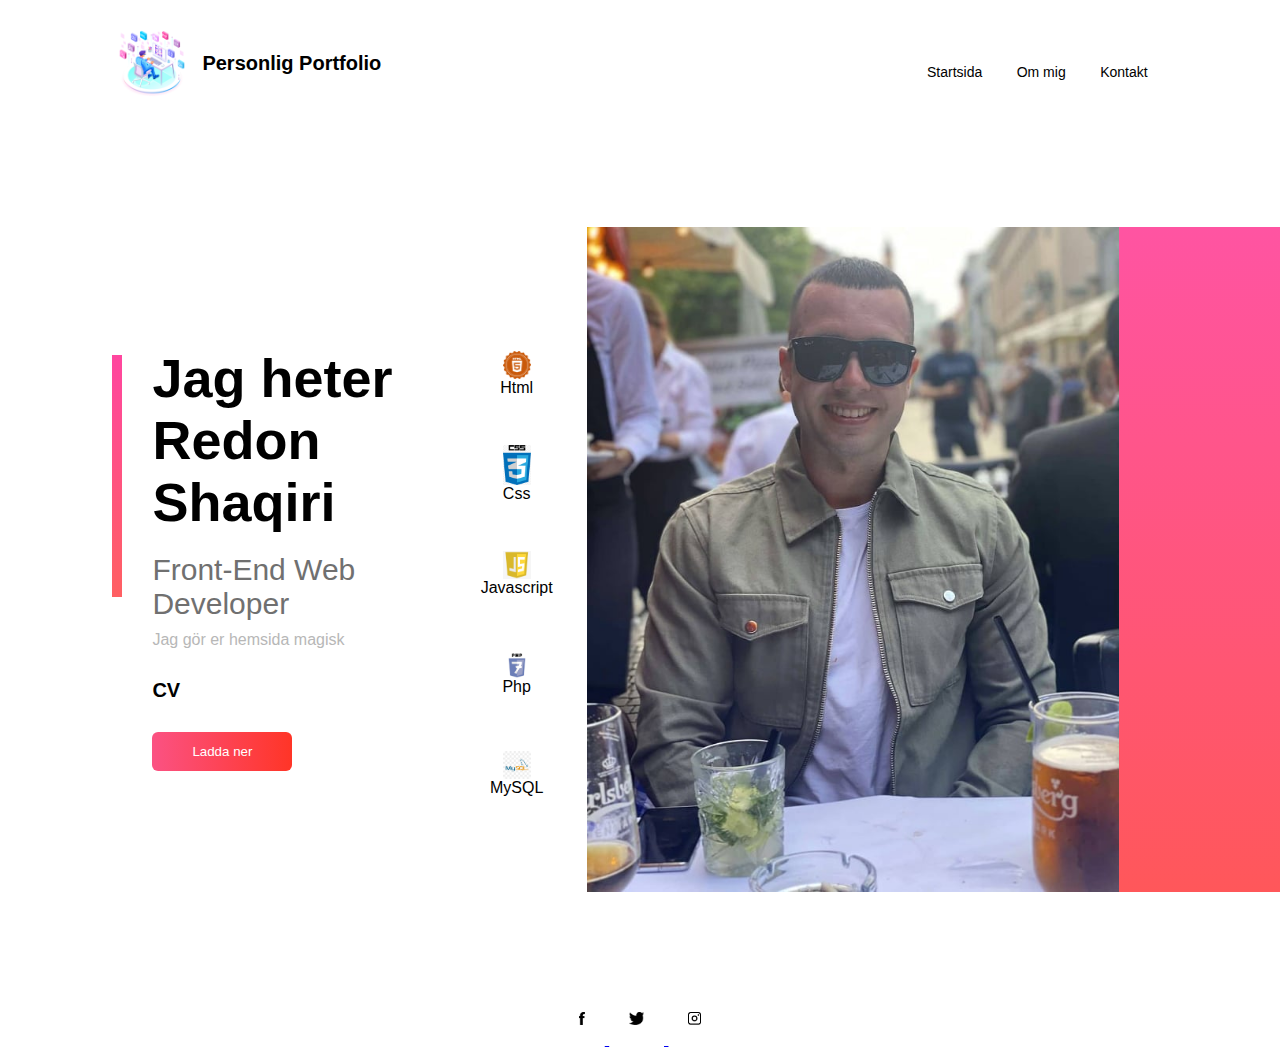
<file: index.html>
<!DOCTYPE html>
<html lang="en">
<head>
    <meta name="viewport" content="width=device-width, initial-scale=1.0">
    <title>Personlig Portfolio</title>
    <link rel="stylesheet" href="style.css">
</head>
<body>
    <div class="container">
        <div class="navbar">
            <img src="images/logo.png" class="logo">
            <p>Personlig Portfolio</p>
            <nav>
                <ul id="menulist">
                    <li><a href="./index.html">Startsida</a></li>
                    <li><a href="./about.html">Om mig</a></li>
                    <li><a href="./contact.html">Kontakt</a></li>
                </ul>
            </nav>
            <img src="images/menu.png" class="menu-icon" onclick="togglemenu()">
        </div>
        
        <div class="row">
            <main>
            <div class="col-1">
                <h2>Jag heter<br>Redon Shaqiri</h2>
                <h3>Front-End Web Developer</h3>
                <p>Jag gör er hemsida magisk</p>
                <h4>CV</h4>
                <button type="button">Ladda ner<img src="images/arrow.png"</button></div>
            </main>
            <section>
                <div class="social-icon" id="iconids">
                    <div class="icon">
                        <img src="images/html.jpg">
                        <a href="html.html" alt="ProjekthemsidaHtml">
                        <img src="images/link.png">
                         </a><p>Html</p>
                    </div>
                    <div class="icon">
                        <img src="images/css.png">
                        <a href="css.html" alt="ProjekthemsidaCss">
                        <img src="images/link.png">
                         </a><p>Css</p>
                    </div>
                    <div class="icon">
                        <img src="images/jvs.png">
                        <a href="javascript.html" alt="ProjekthemsidaJavascript">
                        <img src="images/link.png">
                         </a><p>Javascript</p>
                    </div>
                    <div class="icon">
                        <img src="images/php.png">
                        <a href="Php.html" alt="ProjekthemsidaPhp">
                        <img src="images/link.png">
                        </a><p>Php</p>
                    </div>
                    <div class="icon">
                        <img src="images/mysql.jpg">
                        <a href="MySQL.html" alt="ProjekthemsidaMySQL">
                        <img src="images/link.png">
                         </a><p>MySQL</p>
                    </div>
                </div>
                </section>

            <aside>
        <div class="col-2">
            <img src="images/profilbild.jpg" class="profilbild">
            <div class="color-box"></div>
            </div>
        </aside>
        </div>
    </div>

        <footer>
        <div class="social-links">
            <a href="https://www.facebook.com/Shejkis">
            <img src="images/fb.png" alt="facebook">
            </a>
            <a href="https://twitter.com">
            <img src="images/tw.png" alt="twitter">
            <a/>
            <a href="https://www.instagram.com/redonshaqiri/">
            <img src="images/ig.png" alt="instagram">
            </a>
        </div>
    </footer>

    <script>

        var menulist = document.getElementById("menulist");

        menulist.style.maxHeight = "0px";

        function togglemenu(){

            if(menulist.style.maxHeight == "0px")
            {
            menulist.style.maxHeight = "130px"
            }
            else
            {
                menulist.style.maxHeight = "0px"
            }
        }

    </script>
    
</body>
</html>
</file>
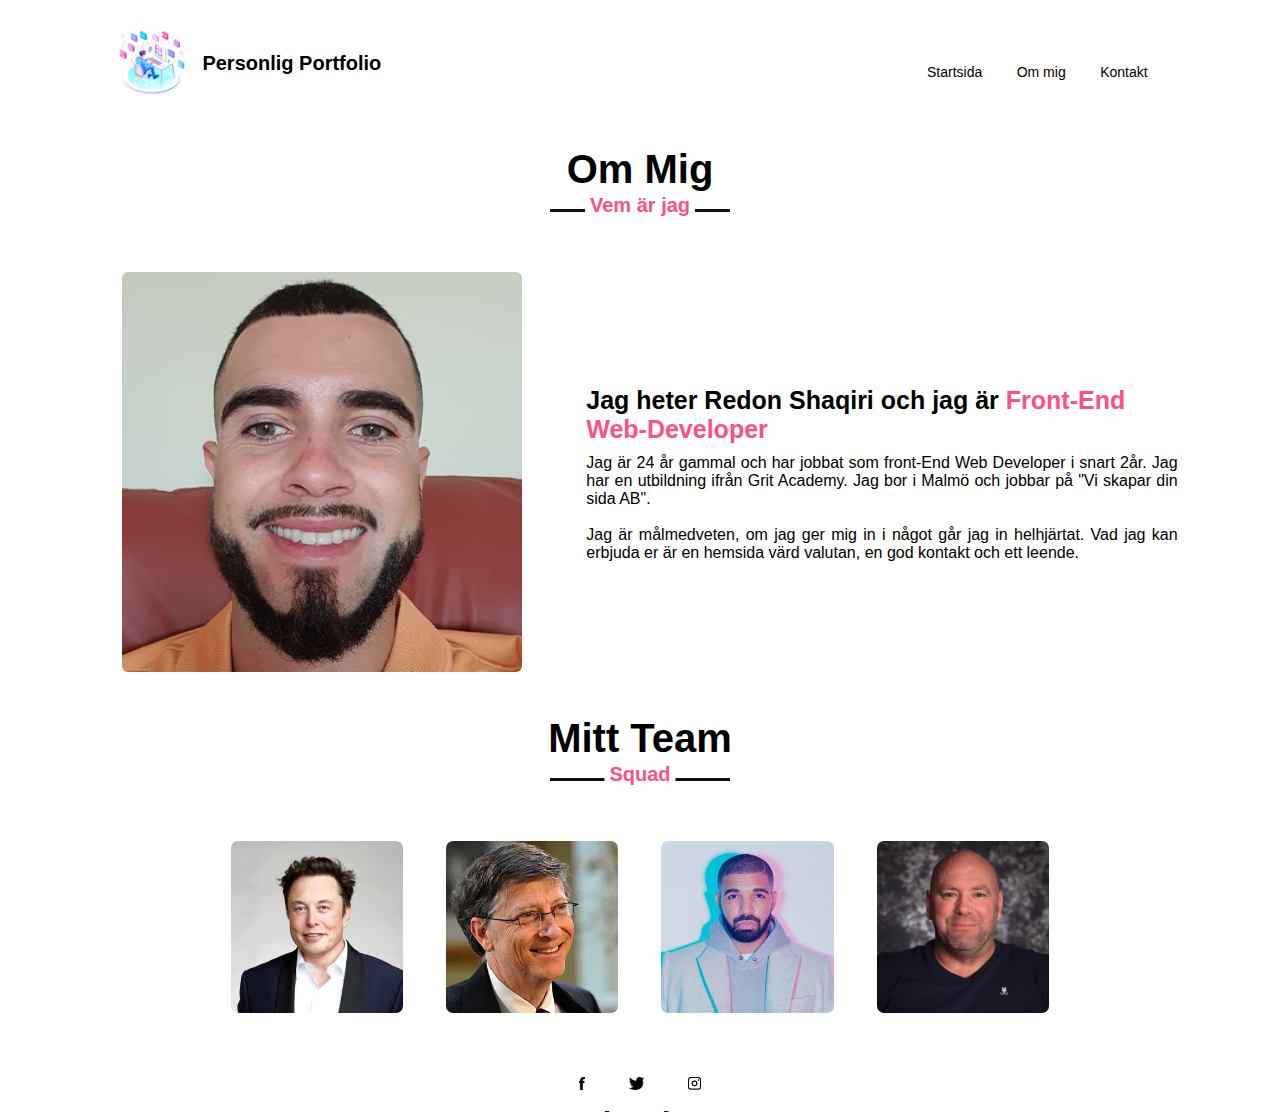
<file: about.html>
<!DOCTYPE html>
<html lang="en">
<head>
    <meta name="viewport" content="width=device-width, initial-scale=1.0">
    <link rel="stylesheet" href="style.css">
    <title>Document</title>
</head>
<body>
    <div class="container">
        <div class="navbar">
            <img src="images/logo.png" class="logo">
            <p>Personlig Portfolio</p>
            <nav>
                <ul id="menulist">
                    <li><a href="./index.html">Startsida</a></li>
                    <li><a href="./about.html">Om mig</a></li>
                    <li><a href="./contact.html">Kontakt</a></li>
                </ul>
            </nav>
            <img src="images/menu.png" class="menu-icon" onclick="togglemenu()">
        </div>

<!--About me start-->
<section class="about" id="about">
    <div>
        <h2 class="stitle">Om Mig</h2>
        <div class="about-content">
            <div class="column left">
                <img src="images/profilorange.jpg" alt="">
            </div>
            <div class="column right">
                <div class="text">Jag heter Redon Shaqiri och jag är <span>Front-End Web-Developer</span></div>
                <p>Jag är 24 år gammal och har jobbat som front-End Web Developer i snart 2år. Jag har en utbildning ifrån Grit Academy. Jag bor i Malmö och jobbar på "Vi skapar din sida AB".<br><br> Jag är målmedveten, om jag ger mig in i något går jag in helhjärtat. Vad jag kan erbjuda er är en hemsida värd valutan, en god kontakt och ett leende. </p>
            </div>
        </div>
    </div>
</section>

<section id="services">
    <div class="about" id="aboutid">
        <h2 class="stitle">Mitt Team</h2>
    </div>

    <div class="service-box">
        <div class="single-service">
            <img src="images/img1.jpg" alt="Elon Musk">
            <div class="overlay"></div>
            <div class="service-desc">
                <h3>Elon Musk</h3>
                <hr>
                <p>Html Expert</p>
            </div>
        </div>
        <div class="single-service">
            <img src="images/img2.jpg" alt="Bill Gates">
            <div class="overlay"></div>
            <div class="service-desc">
                <h3>Bill Gates</h3>
                <hr>
                <p>Css Expert</p>
            </div>
        </div>
        <div class="single-service">
            <img src="images/img3.jpg" alt="Drake">
            <div class="overlay"></div>
            <div class="service-desc">
                <h3>Drake</h3>
                <hr>
                <p>Javascript Expert</p>
            </div>
        </div>
        <div class="single-service">
            <img src="images/img4.png" alt="Dana White">
            <div class="overlay"></div>
            <div class="service-desc">
                <h3>Dana White</h3>
                <hr>
                <p>Php & MySQL Expert</p>
            </div>
        </div>
    </div>
</section>
</div>
<!--footer start-->
<footer>
    <div class="social-links">
        <a href="https://www.facebook.com/Shejkis">
        <img src="images/fb.png" alt="facebook">
        </a>
        <a href="https://twitter.com">
        <img src="images/tw.png" alt="twitter">
        <a/>
        <a href="https://www.instagram.com/redonshaqiri/">
        <img src="images/ig.png" alt="instagram">
        </a>
    </div>
</footer>
<!--footer-->
<!--Script-->
<script>

    var menulist = document.getElementById("menulist");

    menulist.style.maxHeight = "0px";

    function togglemenu(){

        if(menulist.style.maxHeight == "0px")
        {
        menulist.style.maxHeight = "130px"
        }
        else
        {
            menulist.style.maxHeight = "0px"
        }
    }

</script>
</body>
</html>
<!--Script-->
</file>
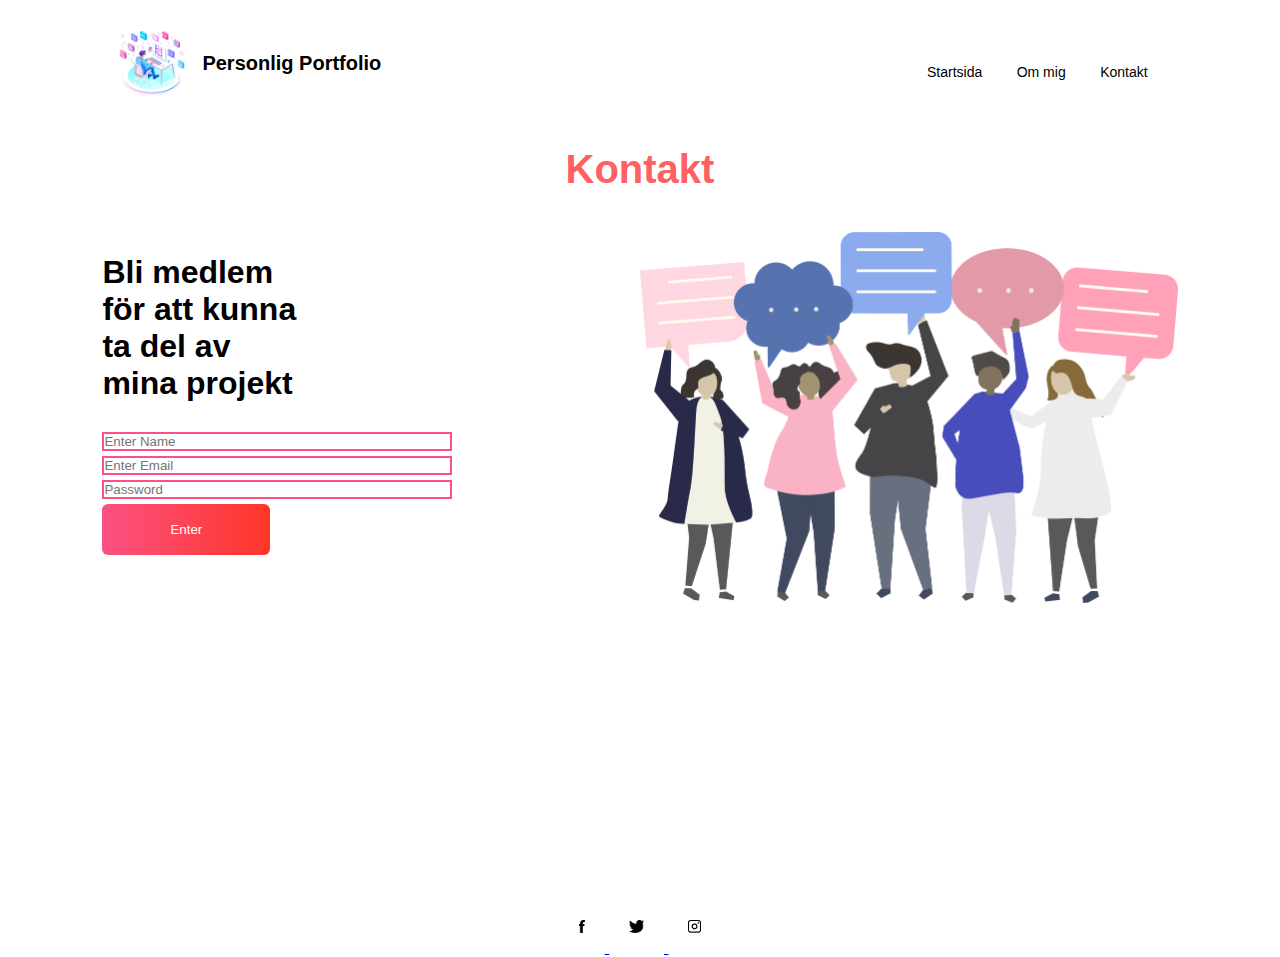
<file: contact.html>
<!DOCTYPE html>
<html lang="en">
<head>
    <meta name="viewport" content="width=device-width, initial-scale=1.0">
    <link rel="stylesheet" href="style.css">
    <title>Document</title>
</head>
<body>
    <div class="container">
        <div class="navbar">
            <img src="images/logo.png" class="logo">
            <p>Personlig Portfolio</p>
            <nav>
                <ul id="menulist">
                    <li><a href="./index.html">Startsida</a></li>
                    <li><a href="./about.html">Om mig</a></li>
                    <li><a href="./contact.html">Kontakt</a></li>
                </ul>
            </nav>
            <img src="images/menu.png" class="menu-icon" onclick="togglemenu()">
        </div>

<!--Contact me start-->

<section>
    <div class="rubrik-contacth1">
        <h1 class="rubrik-contacttext">Kontakt</h1>
    </div>
</section>

<section id="contact">
    <div class="container1 contact-row1">
        <div class="contact-left-col">
            <h1>Bli medlem<br>för att kunna<br> ta del av<br> mina projekt</h1>
            <form>
                <input type="text" placeholder="Enter Name">
                <input type="text" placeholder="Enter Email">
                <input type="text" placeholder="Password">
                <div class="btn-box">
                    <button type="button">Enter<img src="images/arrow.png"</button>
                </div>
            </form>
        </div>
        <div class="contact-right-col">
            <img src="images/contact.png">
        </div>
    </div>

</section>


</div>
<footer>
    <div class="social-links">
        <a href="https://www.facebook.com/Shejkis">
        <img src="images/fb.png" alt="facebook">
        </a>
        <a href="https://twitter.com">
        <img src="images/tw.png" alt="twitter">
        <a/>
        <a href="https://www.instagram.com/redonshaqiri/">
        <img src="images/ig.png" alt="instagram">
        </a>
    </div>
</footer>

        <script>

            var menulist = document.getElementById("menulist");
    
            menulist.style.maxHeight = "0px";
    
            function togglemenu(){
    
                if(menulist.style.maxHeight == "0px")
                {
                menulist.style.maxHeight = "130px"
                }
                else
                {
                    menulist.style.maxHeight = "0px"
                }
            }
    
        </script>
</body>
</html>
</file>
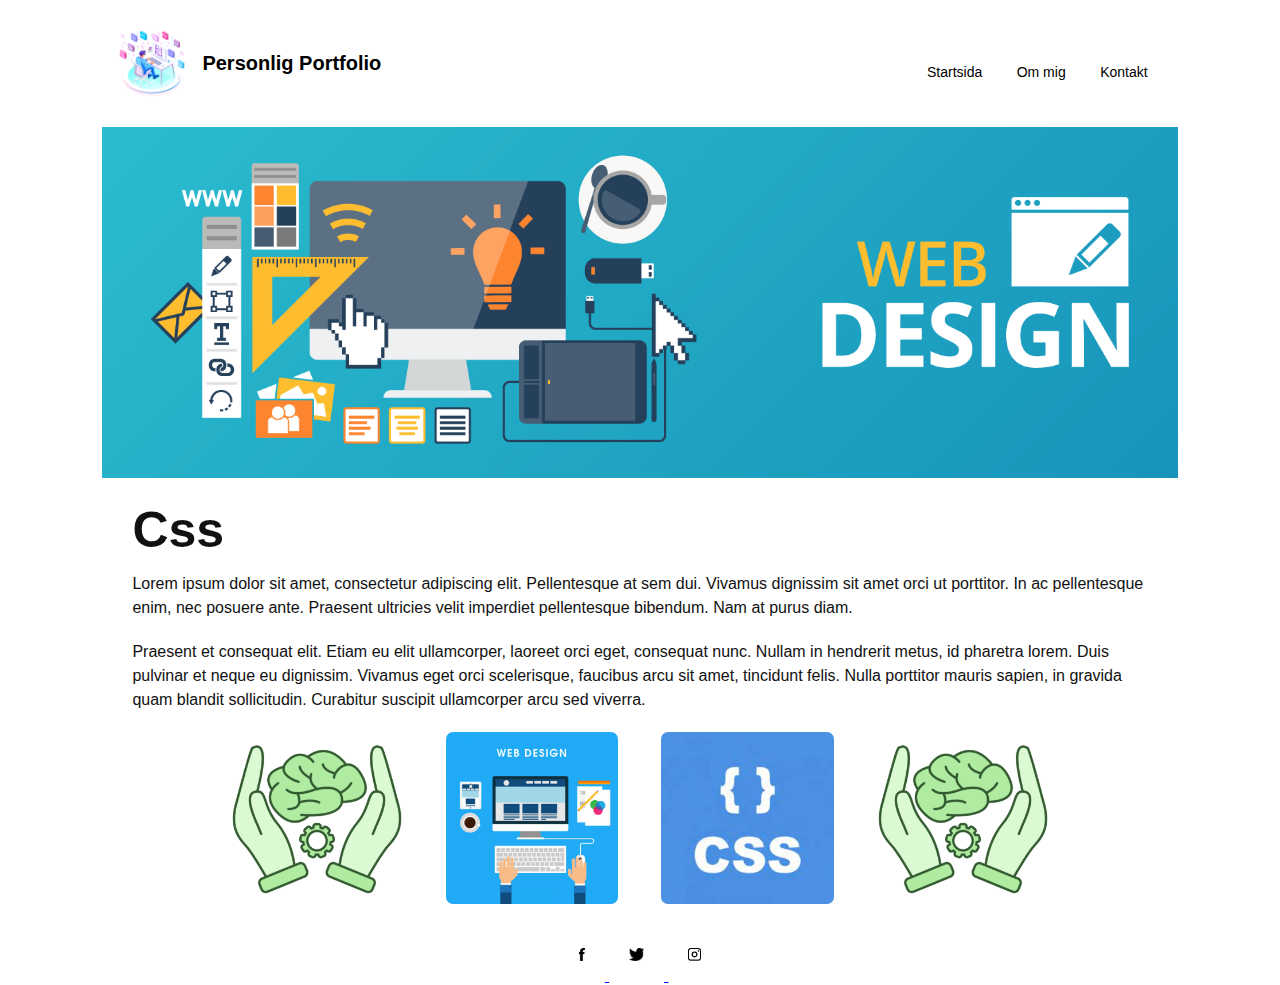
<file: css.html>
<!DOCTYPE html>
<html lang="en">
<head>
    <meta name="viewport" content="width=device-width, initial-scale=1.0">
    <title>Personlig Portfolio</title>
    <link rel="stylesheet" href="style.css">
</head>
<body>
    <div class="container">
        <div class="navbar">
            <img src="images/logo.png" class="logo">
            <p>Personlig Portfolio</p>
            <nav>
                <ul id="menulist">
                    <li><a href="./index.html">Startsida</a></li>
                    <li><a href="./about.html">Om mig</a></li>
                    <li><a href="./contact.html">Kontakt</a></li>
                </ul>
            </nav>
            <img src="images/menu.png" class="menu-icon" onclick="togglemenu()">
        </div>

        <img class="img-banner" src="images/Cssbanner.png" alt="cssbanner">
        <div class="wrapper">
            <article class="img-info">
                <h2>Css</h2>
                <p>Lorem ipsum dolor sit amet, consectetur adipiscing elit. Pellentesque at sem dui. Vivamus dignissim sit amet orci ut porttitor. In ac pellentesque enim, nec posuere ante. Praesent ultricies velit imperdiet pellentesque bibendum. Nam at purus diam.</p>
                <p> Praesent et consequat elit. Etiam eu elit ullamcorper, laoreet orci eget, consequat nunc. Nullam in hendrerit metus, id pharetra lorem. Duis pulvinar et neque eu dignissim. Vivamus eget orci scelerisque, faucibus arcu sit amet, tincidunt felis. Nulla porttitor mauris sapien, in gravida quam blandit sollicitudin. Curabitur suscipit ullamcorper arcu sed viverra.</p>
            </article>
        </div>

    <!-- main -->
        
        <div class="service-box">
            <div class="single-service">
                <img src="images/bracketimg.png" alt="projektbild-css-1">
            </div>
            <div class="single-service">
                <a href="https://codeinstitute.net/5-day-coding-challenge/?utm_term=css&utm_campaign=a%26c_SEA_UK_Core&utm_source=adwords&utm_medium=ppc&hsa_acc=8983321581&hsa_cam=14483424716&hsa_grp=129522570391&hsa_ad=542613653508&hsa_src=g&hsa_tgt=kwd-138221953&hsa_kw=css&hsa_mt=p&hsa_net=adwords&hsa_ver=3&gclid=Cj0KCQjw_fiLBhDOARIsAF4khR2f3IzyJIOpNvNo9MRNDFZkn2rqpVm2gJklu-ctv_VGgZy3eg-wknwaArhAEALw_wcB">
                <img src="images/css1.png" alt="projektbild-css-2">
                <div class="overlay"></div>
                </a>
                <div class="service-desc">
                    <h3>Länk</h3>
                    <hr>
                    <p>Kurs</p>
                </div>
            </div>
            <div class="single-service">
                <a href="https://www.youtube.com/watch?v=yfoY53QXEnI">
                <img src="images/css2.jpg" alt="projektbild-css-3">
                <div class="overlay"></div>
                </a>
                <div class="service-desc">
                    <h3>Länk</h3>
                    <hr>
                    <p>Video Tutorial</p>
                </div>
            </div>
            <div class="single-service">
                <img src="images/bracketimg.png" alt="projektbild-css-4">
            </div>
        </div>
    </div>
    <!-- Footer -->


    <footer>
        <div class="social-links">
            <a href="https://www.facebook.com/Shejkis">
            <img src="images/fb.png" alt="facebook">
            </a>
            <a href="https://twitter.com">
            <img src="images/tw.png" alt="twitter">
            <a/>
            <a href="https://www.instagram.com/redonshaqiri/">
            <img src="images/ig.png" alt="instagram">
            </a>
        </div>
    </footer>

    <!-- Script -->
        <script>

            var menulist = document.getElementById("menulist");
    
            menulist.style.maxHeight = "0px";
    
            function togglemenu(){
    
                if(menulist.style.maxHeight == "0px")
                {
                menulist.style.maxHeight = "130px"
                }
                else
                {
                    menulist.style.maxHeight = "0px"
                }
            }
    
        </script>
        
    </body>
    </html>
</file>
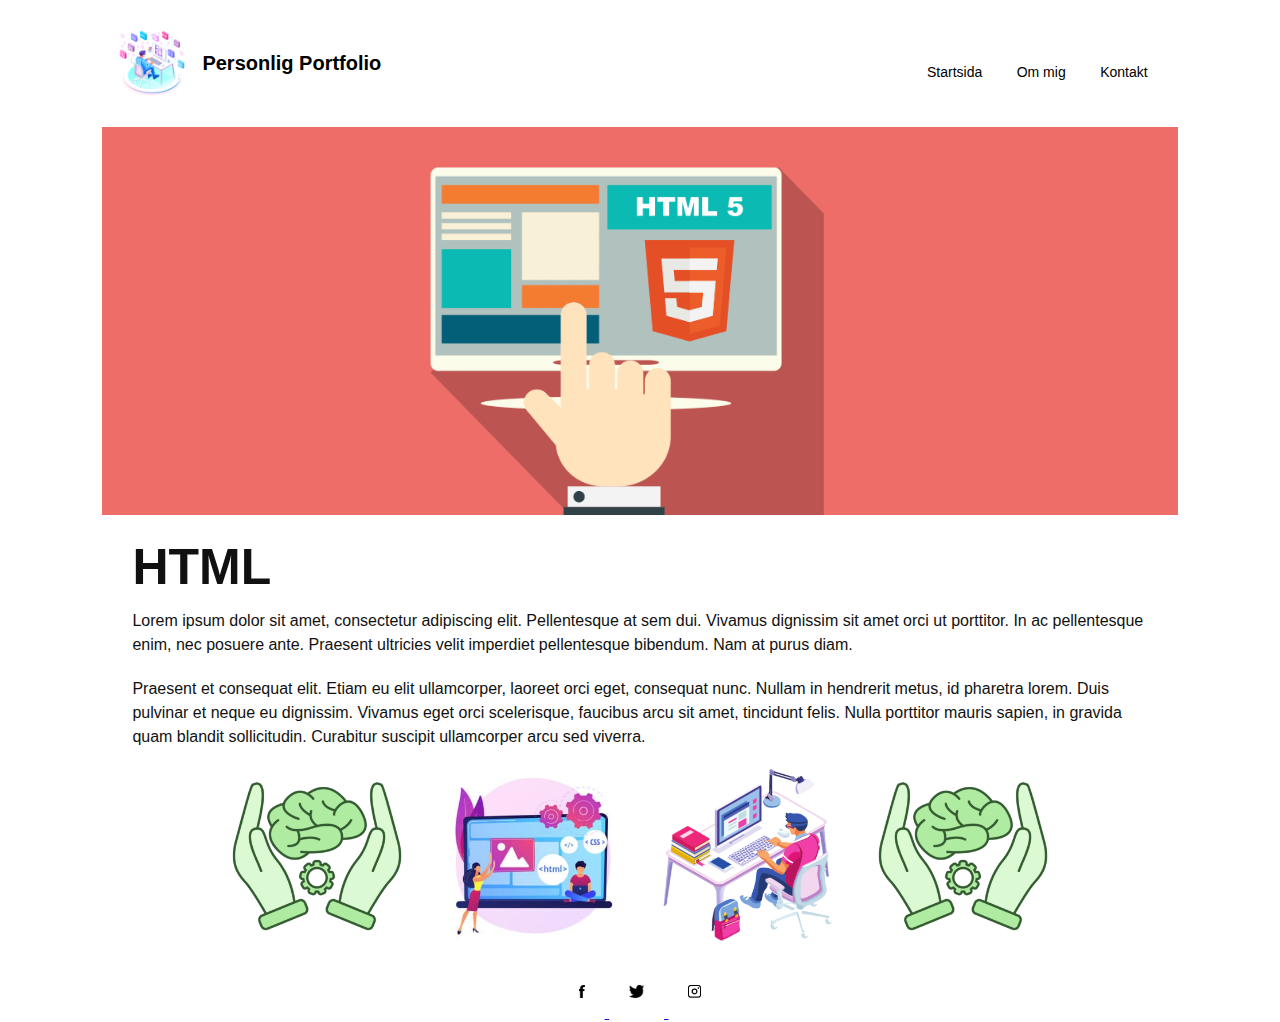
<file: html.html>
<!DOCTYPE html>
<html lang="en">
<head>
    <meta name="viewport" content="width=device-width, initial-scale=1.0">
    <title>Personlig Portfolio</title>
    <link rel="stylesheet" href="style.css">
</head>
<body>
    <div class="container">
        <div class="navbar navbargrid">
            <img src="images/logo.png" class="logo">
            <p>Personlig Portfolio</p>
            <nav>
                <ul id="menulist">
                    <li><a href="./index.html">Startsida</a></li>
                    <li><a href="./about.html">Om mig</a></li>
                    <li><a href="./contact.html">Kontakt</a></li>
                </ul>
            </nav>
            <img src="images/menu.png" class="menu-icon" onclick="togglemenu()">
        </div>



        <img class="img-banner" src="images/htmlbanner.gif" alt="htmlbanner">
        <div class="wrapper">
            <article class="img-info">
                <h2>HTML</h2>
                <p>Lorem ipsum dolor sit amet, consectetur adipiscing elit. Pellentesque at sem dui. Vivamus dignissim sit amet orci ut porttitor. In ac pellentesque enim, nec posuere ante. Praesent ultricies velit imperdiet pellentesque bibendum. Nam at purus diam.</p>
                <p> Praesent et consequat elit. Etiam eu elit ullamcorper, laoreet orci eget, consequat nunc. Nullam in hendrerit metus, id pharetra lorem. Duis pulvinar et neque eu dignissim. Vivamus eget orci scelerisque, faucibus arcu sit amet, tincidunt felis. Nulla porttitor mauris sapien, in gravida quam blandit sollicitudin. Curabitur suscipit ullamcorper arcu sed viverra.</p>
            </article>
        </div>

    
    <!--main-->

    <div class="service-box">
        <div class="single-service">
            <img src="images/bracketimg.png" alt="projektbild-html-1">
        </div>
        <div class="single-service">
            <a href="https://codeinstitute.net/5-day-coding-challenge/">
            <img src="images/html1.jpg" alt="projektbild-html-2">
            <div class="overlay"></div>
            </a>
            <div class="service-desc">
                <h3>Länk</h3>
                <hr>
                <p>Kurs</p>
            </div>
        </div>
        <div class="single-service">
            <a href="https://www.youtube.com/watch?v=UB1O30fR-EE">
            <img src="images/html2.png" alt="projektbild-html-3">
            <div class="overlay"></div>
            </a>
            <div class="service-desc">
                <h3>Länk</h3>
                <hr>
                <p>Video Tutorial</p>
            </div>
        </div>
        <div class="single-service">
            <img src="images/bracketimg.png" alt="projektbild-html-4">
        </div>
    </div>
</div>
        <!-- Footer -->

    <footer>
        <div class="social-links">
            <a href="https://www.facebook.com/Shejkis">
            <img src="images/fb.png" alt="facebook">
            </a>
            <a href="https://twitter.com">
            <img src="images/tw.png" alt="twitter">
            <a/>
            <a href="https://www.instagram.com/redonshaqiri/">
            <img src="images/ig.png" alt="instagram">
            </a>
        </div>
    </footer>

    <!-- Script -->
        <script>

            var menulist = document.getElementById("menulist");
    
            menulist.style.maxHeight = "0px";
    
            function togglemenu(){
    
                if(menulist.style.maxHeight == "0px")
                {
                menulist.style.maxHeight = "130px"
                }
                else
                {
                    menulist.style.maxHeight = "0px"
                }
            }
    
        </script>
        
    </body>
    </html>
</file>
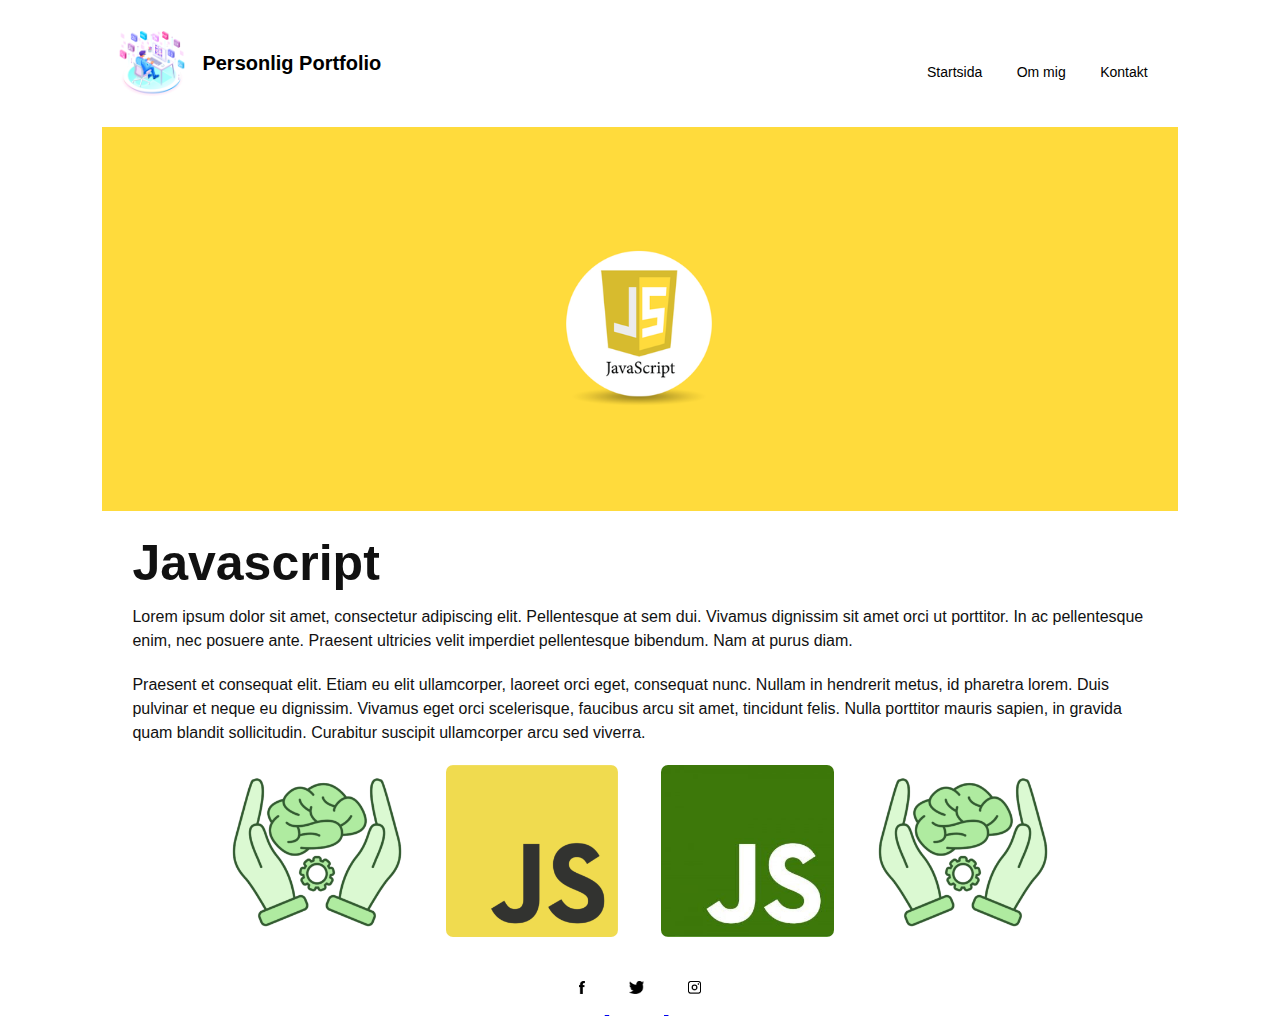
<file: javascript.html>
<!DOCTYPE html>
<html lang="en">
<head>
    <meta name="viewport" content="width=device-width, initial-scale=1.0">
    <title>Personlig Portfolio</title>
    <link rel="stylesheet" href="style.css">
</head>
<body>
    <div class="container">
        <div class="navbar">
            <img src="images/logo.png" class="logo">
            <p>Personlig Portfolio</p>
            <nav>
                <ul id="menulist">
                    <li><a href="./index.html">Startsida</a></li>
                    <li><a href="./about.html">Om mig</a></li>
                    <li><a href="./contact.html">Kontakt</a></li>
                </ul>
            </nav>
            <img src="images/menu.png" class="menu-icon" onclick="togglemenu()">
        </div>

        <img class="img-banner" src="images/JavaScriptBanner.png" alt="javabanner">
        <div class="wrapper">
            <article class="img-info">
                <h2>Javascript</h2>
                <p>Lorem ipsum dolor sit amet, consectetur adipiscing elit. Pellentesque at sem dui. Vivamus dignissim sit amet orci ut porttitor. In ac pellentesque enim, nec posuere ante. Praesent ultricies velit imperdiet pellentesque bibendum. Nam at purus diam.</p>
                <p> Praesent et consequat elit. Etiam eu elit ullamcorper, laoreet orci eget, consequat nunc. Nullam in hendrerit metus, id pharetra lorem. Duis pulvinar et neque eu dignissim. Vivamus eget orci scelerisque, faucibus arcu sit amet, tincidunt felis. Nulla porttitor mauris sapien, in gravida quam blandit sollicitudin. Curabitur suscipit ullamcorper arcu sed viverra.</p>
            </article>
        </div>

    <!-- main -->

        <div class="service-box">
            <div class="single-service">
                <img src="images/bracketimg.png" alt="projektbild-js-1">
            </div>
            <div class="single-service">
                <a href="https://codeinstitute.net/5-day-coding-challenge/?utm_term=javascript&utm_campaign=a%26c_SEA_UK_Core&utm_source=adwords&utm_medium=ppc&hsa_acc=8983321581&hsa_cam=14483424716&hsa_grp=129522584391&hsa_ad=542686477672&hsa_src=g&hsa_tgt=kwd-45539321&hsa_kw=javascript&hsa_mt=p&hsa_net=adwords&hsa_ver=3&gclid=Cj0KCQjw_fiLBhDOARIsAF4khR3gmrcB4ZP_WlSnvKx_RT3MXuEJfy-yuJIscFyMve87P6BBw4ZjFS8aAs6-EALw_wcB">
                <img src="images/javascript1.png" alt="projektbild-js-2">
                <div class="overlay"></div>
                </a>
                <div class="service-desc">
                    <h3>Länk</h3>
                    <hr>
                    <p>Kurs</p>
                </div>
            </div>
            <div class="single-service">
                <a href="https://www.youtube.com/watch?v=hdI2bqOjy3c">
                <img src="images/javascript2.jpg" alt="projektbild-js-3">
                <div class="overlay"></div>
                </a>
                <div class="service-desc">
                    <h3>Länk</h3>
                    <hr>
                    <p>Video Tutorial</p>
                </div>
            </div>
            <div class="single-service">
                <img src="images/bracketimg.png" alt="projektbild-js-4">
            </div>
        </div>
    </div>
    <!-- Footer -->

    <footer>
        <div class="social-links">
            <a href="https://www.facebook.com/Shejkis">
            <img src="images/fb.png" alt="facebook">
            </a>
            <a href="https://twitter.com">
            <img src="images/tw.png" alt="twitter">
            <a/>
            <a href="https://www.instagram.com/redonshaqiri/">
            <img src="images/ig.png" alt="instagram">
            </a>
        </div>
    </footer>

    <!-- Script -->
        <script>

            var menulist = document.getElementById("menulist");
    
            menulist.style.maxHeight = "0px";
    
            function togglemenu(){
    
                if(menulist.style.maxHeight == "0px")
                {
                menulist.style.maxHeight = "130px"
                }
                else
                {
                    menulist.style.maxHeight = "0px"
                }
            }
    
        </script>
        
    </body>
    </html>
</file>
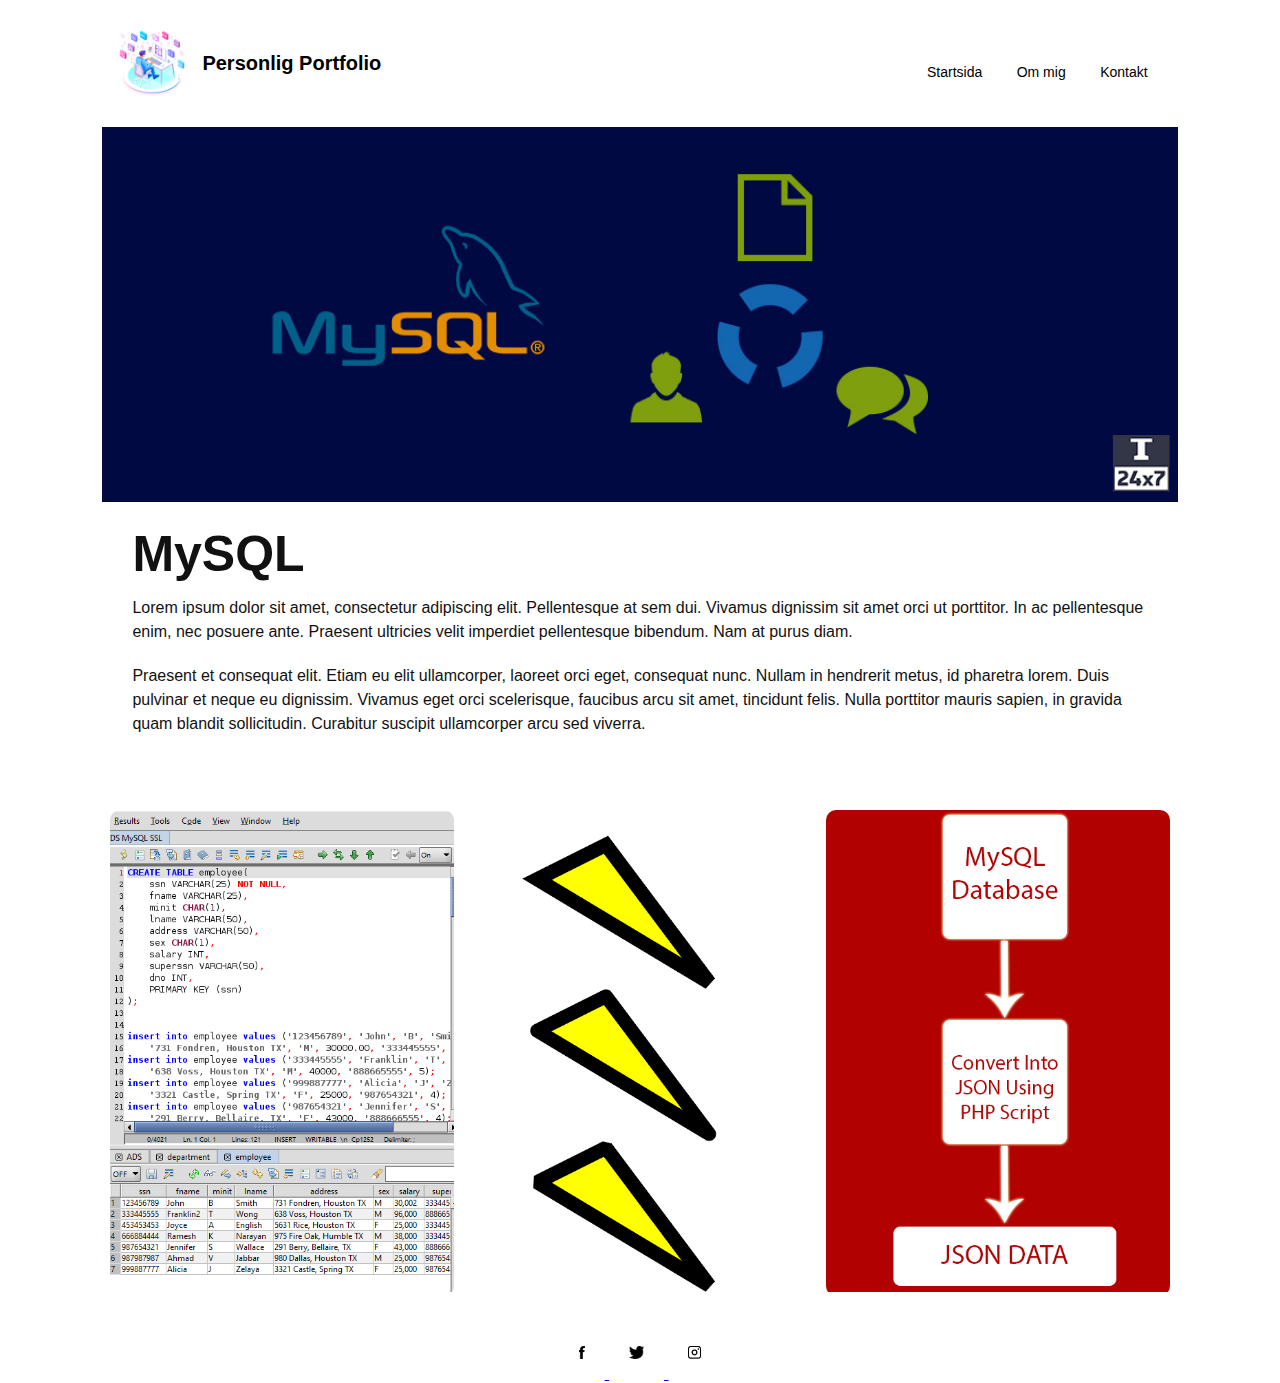
<file: MySQL.html>
<!DOCTYPE html>
<html lang="en">
<head>
    <meta name="viewport" content="width=device-width, initial-scale=1.0">
    <title>Personlig Portfolio</title>
    <link rel="stylesheet" href="style.css">
</head>
<body>
    <div class="container">
        <div class="navbar">
            <img src="images/logo.png" class="logo">
            <p>Personlig Portfolio</p>
            <nav>
                <ul id="menulist">
                    <li><a href="./index.html">Startsida</a></li>
                    <li><a href="./about.html">Om mig</a></li>
                    <li><a href="./contact.html">Kontakt</a></li>
                </ul>
            </nav>
            <img src="images/menu.png" class="menu-icon" onclick="togglemenu()">
        </div>

    <!-- main -->

        <img class="img-banner" src="images/mysqlbanner.jpg" alt="Mysqlbanner">
        <div class="wrapper">
            <article class="img-info">
                <h2>MySQL</h2>
                <p>Lorem ipsum dolor sit amet, consectetur adipiscing elit. Pellentesque at sem dui. Vivamus dignissim sit amet orci ut porttitor. In ac pellentesque enim, nec posuere ante. Praesent ultricies velit imperdiet pellentesque bibendum. Nam at purus diam.</p>
                <p> Praesent et consequat elit. Etiam eu elit ullamcorper, laoreet orci eget, consequat nunc. Nullam in hendrerit metus, id pharetra lorem. Duis pulvinar et neque eu dignissim. Vivamus eget orci scelerisque, faucibus arcu sit amet, tincidunt felis. Nulla porttitor mauris sapien, in gravida quam blandit sollicitudin. Curabitur suscipit ullamcorper arcu sed viverra.</p>
            </article>
        </div>

        <div class="photowrap">
            <div class="imgphp-col imgsql-col">
                <a href="https://www.youtube.com/watch?v=9ylj9NR0Lcg">
                <img src="images/mysql1.png" alt="projektbild-mysql-1">
                <div class="overlay"></div>
                </a>
            </div>
    
            <div class="imgphp-col imgsql-col">
                <img src="images/lightning.png" alt="projektbild-mysql-2">
            </div>
    
            <div class="imgphp-col imgsql-col">
                <a href="https://firebrand.training/se/kurser/app-och-web-development/open-source-php-mysql-drupal">
                <img src="images/php.mysqlimg.png" alt="projektbild-mysql-3">
                <div class="overlay"></div>
                </a>
            </div>
        </div>
    </div>
    <!-- footer -->

    <footer>
        <div class="social-links">
            <a href="https://www.facebook.com/Shejkis">
            <img src="images/fb.png" alt="facebook">
            </a>
            <a href="https://twitter.com">
            <img src="images/tw.png" alt="twitter">
            <a/>
            <a href="https://www.instagram.com/redonshaqiri/">
            <img src="images/ig.png" alt="instagram">
            </a>
        </div>
    </footer>

    <!-- Script -->

        <script>

            var menulist = document.getElementById("menulist");
    
            menulist.style.maxHeight = "0px";
    
            function togglemenu(){
    
                if(menulist.style.maxHeight == "0px")
                {
                menulist.style.maxHeight = "130px"
                }
                else
                {
                    menulist.style.maxHeight = "0px"
                }
            }
    
        </script>
        
    </body>
    </html>
</file>
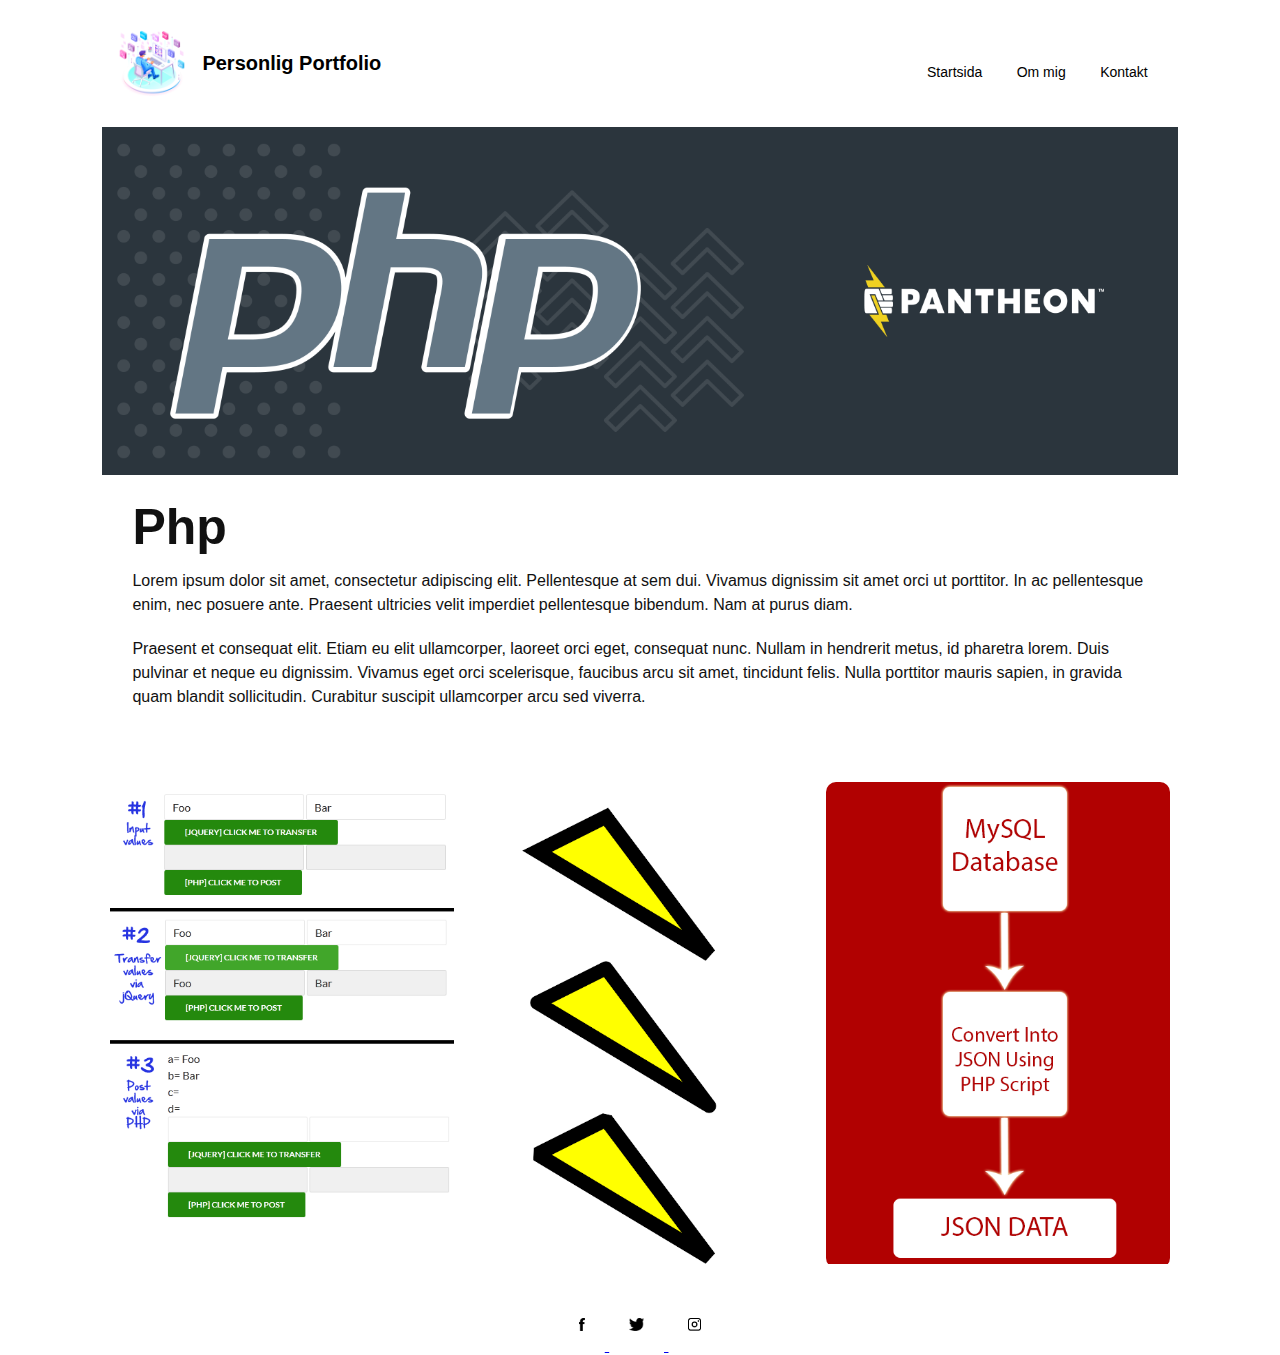
<file: Php.html>
<!DOCTYPE html>
<html lang="en">
<head>
    <meta name="viewport" content="width=device-width, initial-scale=1.0">
    <title>Personlig Portfolio</title>
    <link rel="stylesheet" href="style.css">
</head>
<body>
    <div class="container">
        <div class="navbar">
            <img src="images/logo.png" class="logo">
            <p>Personlig Portfolio</p>
            <nav>
                <ul id="menulist">
                    <li><a href="./index.html">Startsida</a></li>
                    <li><a href="./about.html">Om mig</a></li>
                    <li><a href="./contact.html">Kontakt</a></li>
                </ul>
            </nav>
            <img src="images/menu.png" class="menu-icon" onclick="togglemenu()">
        </div>

    <!-- main -->

        <img class="img-banner" src="images/phpbanner.png" alt="phpbanner">
        <div class="wrapper">
            <article class="img-info">
                <h2>Php</h2>
                <p>Lorem ipsum dolor sit amet, consectetur adipiscing elit. Pellentesque at sem dui. Vivamus dignissim sit amet orci ut porttitor. In ac pellentesque enim, nec posuere ante. Praesent ultricies velit imperdiet pellentesque bibendum. Nam at purus diam.</p>
                <p> Praesent et consequat elit. Etiam eu elit ullamcorper, laoreet orci eget, consequat nunc. Nullam in hendrerit metus, id pharetra lorem. Duis pulvinar et neque eu dignissim. Vivamus eget orci scelerisque, faucibus arcu sit amet, tincidunt felis. Nulla porttitor mauris sapien, in gravida quam blandit sollicitudin. Curabitur suscipit ullamcorper arcu sed viverra.</p>
            </article>
        </div>

    <div class="photowrap">
        <div class="imgphp-col imgsql-col">
            <a href="https://www.youtube.com/watch?v=hx38tnlYGlA">
            <img src="images/php1.png" alt="projektbild-php-1">
            <div class="overlay"></div>
            </a>
        </div>
        <div class="imgphp-col imgsql-col">
            <img src="images/lightning.png" alt="projektbild-php-2">
        </div>

        <div class="imgphp-col imgsql-col">
            <a href="https://firebrand.training/se/kurser/app-och-web-development/open-source-php-mysql-drupal">
            <img src="images/php.mysqlimg.png" alt="projektbild-php-3">
            <div class="overlay"></div>
            </a>
        </div>
    </div>
</div>
    <!-- footer -->

    <footer>
        <div class="social-links">
            <a href="https://www.facebook.com/Shejkis">
            <img src="images/fb.png" alt="facebook">
            </a>
            <a href="https://twitter.com">
            <img src="images/tw.png" alt="twitter">
            <a/>
            <a href="https://www.instagram.com/redonshaqiri/">
            <img src="images/ig.png" alt="instagram">
            </a>
        </div>
    </footer>

    <!-- Script -->
        <script>

            var menulist = document.getElementById("menulist");
    
            menulist.style.maxHeight = "0px";
    
            function togglemenu(){
    
                if(menulist.style.maxHeight == "0px")
                {
                menulist.style.maxHeight = "130px"
                }
                else
                {
                    menulist.style.maxHeight = "0px"
                }
            }
    
        </script>
        
    </body>
    </html>
</file>
<file: style.css>
*,
*::before,
*::after{
    margin: 0;
    padding: 0;
    font-family: sans-serif;
    box-sizing: border-box;
}

.container{
    width: 100%;
    min-height: 100vh;
    padding-left: 8%;
    padding-right: 8%;
    box-sizing: border-box;
    overflow: hidden;
}
.navbar{
    width: 100%;
    display: flex;
    align-items: center;
}
.navbar p{
    font-family: 'Ubuntu', 'Segoe UI', Tahoma, Geneva, Verdana, sans-serif;
    font-size: 20px;
    font-weight: bold;
}
.logo{
    width: 100px;
    cursor: pointer;
    margin: 30px 0;
}
.menu-icon{
    width: 25px;
    cursor: pointer;
    display: none;
}
nav{
    flex: 1;
    text-align: right;
}
nav ul li{
    list-style: none;
    display: inline-block;
    margin-right: 30px;
}
nav ul li a{
    text-decoration: none;
    color: #000;
    font-size: 14px;
}
nav ul li a:hover{
    color: #ff5ea2;
}
.row{
    display: flex;
    justify-content: space-between;
    align-items: center;
    margin: 100px 0;
}
.col-1{
    flex-basis: 40%;
    position: relative;
    margin-left: 50px;
}
.col-1 h2{
    font-size: 54px;
}
.col-1 h3{
    font-size: 30px;
    color: #707070;
    font-weight: 100;
    margin: 20px 0 10px;
}
.col-1 p{
    font-size: 16px;
    color: #b7b7b7;
    font-weight: 100;
}

.col-1 h4{
    margin: 30px 0;
    font-size: 20px;
}
button{
    width: 140px;
    border: 0;
    padding: 12px 10px;
    outline: none;
    color: #fff;
    background: linear-gradient(to right, #fb5283, #ff3527);
    border-radius: 6px;
    cursor: pointer;
    transition: width 0.5s;
}
button img{
    width: 30px;
    display: none;
}
button:hover img{
display: block;
}
button:hover{
    width: 160px;
    display: flex;
    align-items: center;
    justify-content: space-between;
}
.col-1::after{
    content: '';
    width: 10px;
    height: 57%;
    background: linear-gradient(#ff469f, #ff6062);
    position: absolute;
    left: -40px;
    top: 8px;
}
.col-2{
    position: relative;
    flex-basis: 60%;
    display: flex;
    align-items: center;
}
.col-2 .profilbild{
    width: 90%;
}
.color-box{
    position: absolute;
    right: 0;
    top: 0;
    background: linear-gradient(#ff54a2, #ff575a);
    border-radius: 20px 0 0 20px;
    height: 100%;
    width: 80%;
    z-index: -1;
    transform: translateX(150px)
}
.add-btn img{
    width: 35px;
    margin-bottom: 5px;
}
.add-btn{
    text-align: center;
    color: #fff;
    cursor: pointer;
}
.social-links img{
height: 13px;
margin: 20px;
cursor: pointer;
}
.social-links{
    text-align: center;
}

.social-icon 
{
    display: flex;
    margin-top: 30px;
    flex-direction: column;
}

.social-icon .icon
{
    width: 100px;
    height: 100px;
    background: #fff;
    border-radius: 50%;
    display: flex;
    align-items: center;
    justify-content: center;
    flex-direction: column;
    position: relative;
    margin-right: 20px;
    margin-bottom: 0;
    overflow: hidden;
    transition: transform 0.5s;
}

.icon img
{
    width: 28px;
}

.icon a{
    position: absolute;
    top: 0;
    left: 0;
    width: 100%;
    height: 100%;
    background: linear-gradient(#ff54a2, #ff575a);
    border-radius: 50%;
    display: flex;
    align-items: center;
    justify-content: center;
    opacity: 0;
    transition: transform 0.5s;
}

.icon a:hover
{
    opacity: 1;
}

.icon:hover
{
    transform: translateY(-5px);
}

/* About page */


/* Contact page */


/* Media aquarities */

@media only screen and (max-width:700px){
    nav ul{
        width: 100%;
        background: linear-gradient(#ff54a2, #ff575a);
        position: absolute;
        top: 75px;
        right: 0;
        z-index: 2;
    }
    nav ul li{
        display: block;
        margin-top: 10px;
        margin-bottom: 10px;   
    }
    nav ul li a{
        color: #fff; 
    }
    .menu-icon{
        display: block;
    }
    #menulist{
        overflow: hidden;
        transition: 0.5s;
    }
    .row{
        flex-direction: column-reverse;
        margin: 50px 0;
    }

    .col-2{
        flex-basis: 100%;
        margin-bottom: 50px;
    }
    .col-2 .profilbild{
        width: 77%;
    }
    .color-box{
        transform: translateX(75px);
    }
    .col-1{
        flex-basis: 100%;
    }
    .col-1 h2{
        font-size: 35px;
    }
    .col-1 h3{
        font-size: 15px;
    }
    .social-icon{
        flex-direction: row;
        flex-basis: 100%;
    }
    .social-icon .icon{
        width: min-content;
        font-size: 10px;
    }
}

/* About section */

#service{
    width: 100%;
    padding: 70px 0;
    background: #ff5ea2;
}
.service-box{
    width: 80%;
    display: flex;
    flex-wrap: wrap;
    justify-content: space-around;
    margin: auto;
}
.single-service{
    flex-basis: 20%;
    text-align: center;
    border-radius: 7px;
    margin-bottom: 20px;
    color: white;
    position: relative;
}
.single-service img{
    width: 100%;
    border-radius: 7px;
}
.overlay{
    width: 100%;
    height: 100%;
    position: absolute;
    top: 0;
    border-radius: 7px;
    cursor: pointer;
    background: linear-gradient(rgba(0,0,0,0.5),#ff54a2, #ff575a);
    opacity: 0;
    transition: 1s;
}
.single-service:hover .overlay{
    opacity: 1;
}
.service-desc{
    width: 80%;
    position: absolute;
    bottom: 0;
    opacity: 0;
    left: 50%;
    transform: translateX(-50%);
    transition: 1s;
}
hr{
    background: white;
    height: 2px;
    border: 0;
    margin: 15px auto;
    width: 60%;
}
.service-desc p{
    font-size: 14px;
}
.single-service:hover .service-desc {
    bottom: 40%;
    opacity: 1;
}

@media only screen and (max-width:700px){
    .single-service{
        flex-basis: 100%;
        margin-bottom: 30px;
    }
    .service-desc p{
        font-size: 10px;
    }
    hr{
        margin: 5px auto;
    }
}

/* About styling still going */
section{
    padding: 20px 0;
}
section .rubrik-contacth1{
    display: flex;
    justify-content: center;
    text-align: center;
    font-size: 20px;
    color: #ff6062;
}
.about{
    font-family: 'Popins', sans-serif;
}
.about .stitle{
    position: relative;
    text-align: center;
    font-size: 40px;
    font-weight: bold;
    margin-bottom: 60px;
    padding-bottom: 20px;
    font-family: 'Ubuntu', sans-serif;
}
.about .stitle::before{
    content: "";
    position: absolute;
    bottom: 0px;
    left: 50%;
    width: 180px;
    height: 3px;
    background: #111;
    transform: translateX(-50%);
}
.about .stitle::after{
    content: "Vem är jag";
    position: absolute;
    bottom: -10px;
    left: 50%;
    font-size: 20px;
    color: #fb5283;
    padding: 5px;
    background: #fff;
    transform: translateX(-50%);
}

.about .about-content {
    display: flex;
    flex-wrap: wrap;
    align-items: center;
    justify-content: space-between;
}

.about .about-content .left{
    width: 45%;

}
.about .about-content .left img{
    height: 400px;
    width: 400px;
    object-fit: cover;
    border-radius: 6px;
}

.about .about-content .right{
    width: 55%;
}
.about .about-content .right .text{
    font-size: 25px;
    font-weight: 600;
    margin-bottom: 10px;
}
.about .about-content .right .text span{
    color: #fb5283;
}
.about .about-content .right p{
    text-align: justify;
}

.left img{
    margin-left: 20px;
}

@media (max-width:947px){
.about .about-content .column{
    width: 50%;
}
}

@media (max-width:1104px) {
    .about .about-content .left img{
        height: 350px;
        width: 350px;
    }
    .about .about-content .column{
        width: 100%;
    }
    .about .about-content .left{
        display: flex;
        justify-content: center;
        margin: 0 auto 60px;
    }
    .about .about-content .right{
        flex: 100%;
    }
}

#aboutid .stitle::after{
    content: "Squad";
    position: absolute;
    bottom: -10px;
    left: 50%;
    font-size: 20px;
    color: #fb5283;
    padding: 5px;
    background: #fff;
    transform: translateX(-50%);
}

/* Contact section style */

.contact-row1{
    display: flex;
    align-items: center;
    flex-wrap: wrap;
}
.contact-left-col,.contact-right-col{
    flex-basis: 50%;
}
.contact-right-col img{
    width: 100%;
}
form{
    max-width: 350px;
    margin: 30px 0;
}
form input{
    width: 100%;
    padding: 12px 10;
    margin-bottom: 5px;
    outline: none;
    box-shadow: none;
    box-sizing: border-box;
    border: 2px solid #fb5283;
}
.btn-box{
    width: 100%;
    display: flex;
    justify-content: space-between;
}
.btn-box button{
    flex-basis: 48%;
    padding: 18px 0;
}

@media only screen and (max-width: 770px){
    .contact-left-col,.contact-right-col{
        flex-basis: 100%;
    }
    .contact-right-col{
    margin-top: 50px;
    }
    .common-btn{
        padding: 10px 16px;
    }
}

/*/* Projektsidor HTML, CSS & JAVASCCRIPT */
.wrapper{
    width: 100%;
}

.img-banner{
    display: block;
    width: 100%;
}

.img-info{
    width: 100%;
}

.img-info h2{
    padding: 30px 30px 20px;
    font-family: arial;
    font-size: 50px;
    color: #111;
    line-height: 44px;
}

.img-info p{
    padding: 0px 30px 20px;
    font-family: arial;
    font-size: 16px;
    color: #111;
    line-height: 24px;
}


/* Projektsidor PHP & MYSQL */

.imgphp-col{
    flex-basis: 32%;
    border-radius: 10px;
    margin-bottom: 30px;
    position: relative;
    overflow: hidden;
}

.imgphp-col img{
    width: 100%;
}

.imgphp-col:hover .overlay{
    opacity: 1;
}

.photowrap{
    margin-top: 5%;
    display: flex;
    justify-content: space-around;
}

/* Extra Media aquarities Projektsidor */
@media(max-width: 700px){
    .photowrap{
        flex-direction: column;
    }

    .img-info p{
        font-size: 24px;
    }
}
</file>
